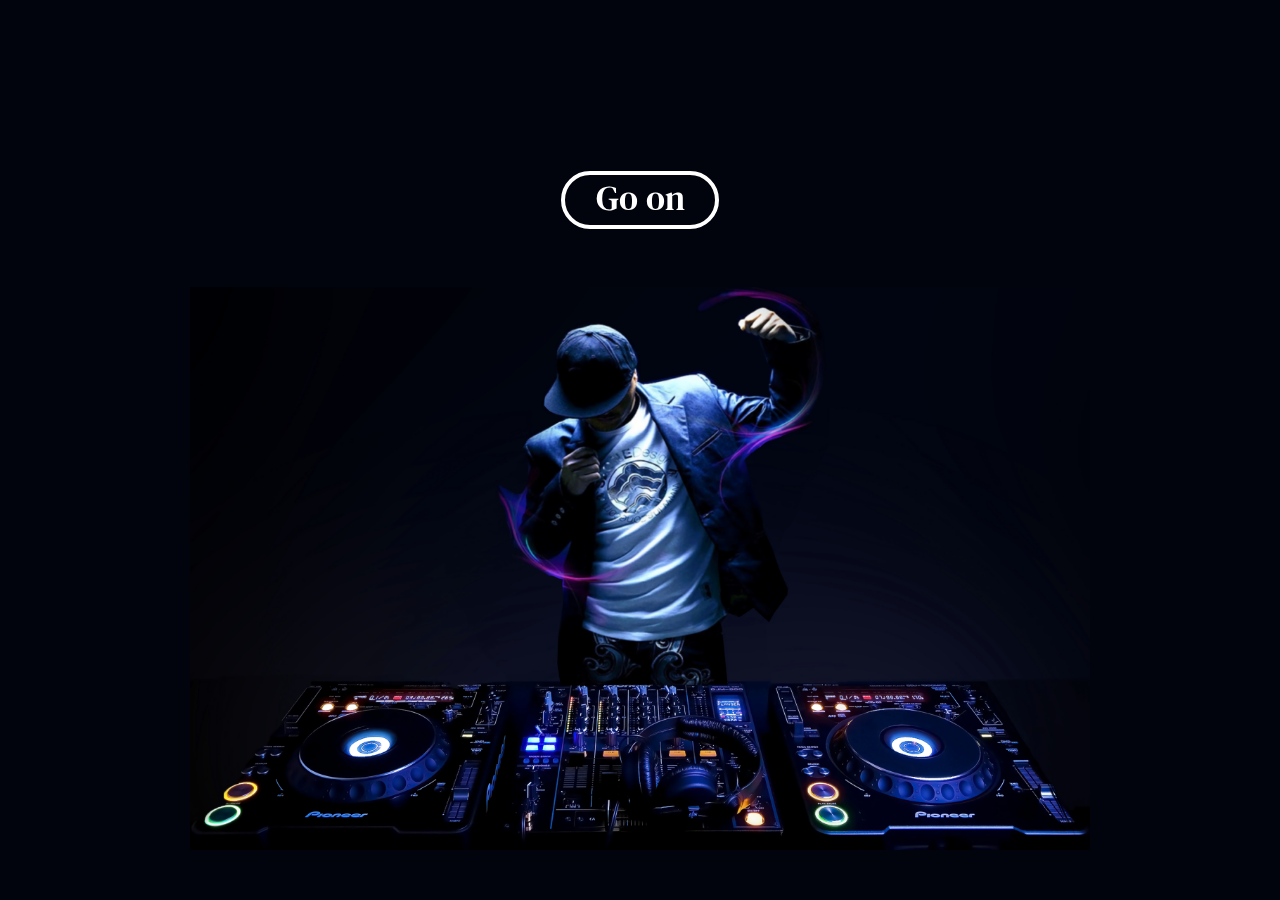
<file: index.html>
<!DOCTYPE html>
<html lang="en">
<head>
     
    <meta charset="utf-8">
    <meta name="viewport" content="width=device-width, initial-scale=1, maximum-scale=1", user-scalable=0>    
    <meta name="theme-color" content="#f1c40f">
    
    <link rel="stylesheet" href="welcome.css">
    
    <meta name="viewport" content="width=device-width">
    <link href="https://fonts.googleapis.com/css?family=Noto+Serif:700&display=swap" rel="stylesheet">
    <link href="https://fonts.googleapis.com/css?family=Bree+Serif|DM+Serif+Text|Josefin+Sans&display=swap" rel="stylesheet">
    <script src="https://ajax.googleapis.com/ajax/libs/jquery/3.4.1/jquery.min.js"></script>
</head>
<body>
    
<div class="main" id="main">
     
<div class="btn_main">   
    <li><a href="home/home.html">
        <div class="btn" id="btn">
            <div class="text">Go on</div>
        </div>    
    </a></li>
</div>
    
<div class="img_box">
    <div class="img"></div>
</div>
    
</div>

    
<script>
$('.btn').on('click', function(e){
    e.preventDefault;   

});
</script>
</body>
</html>
</file>
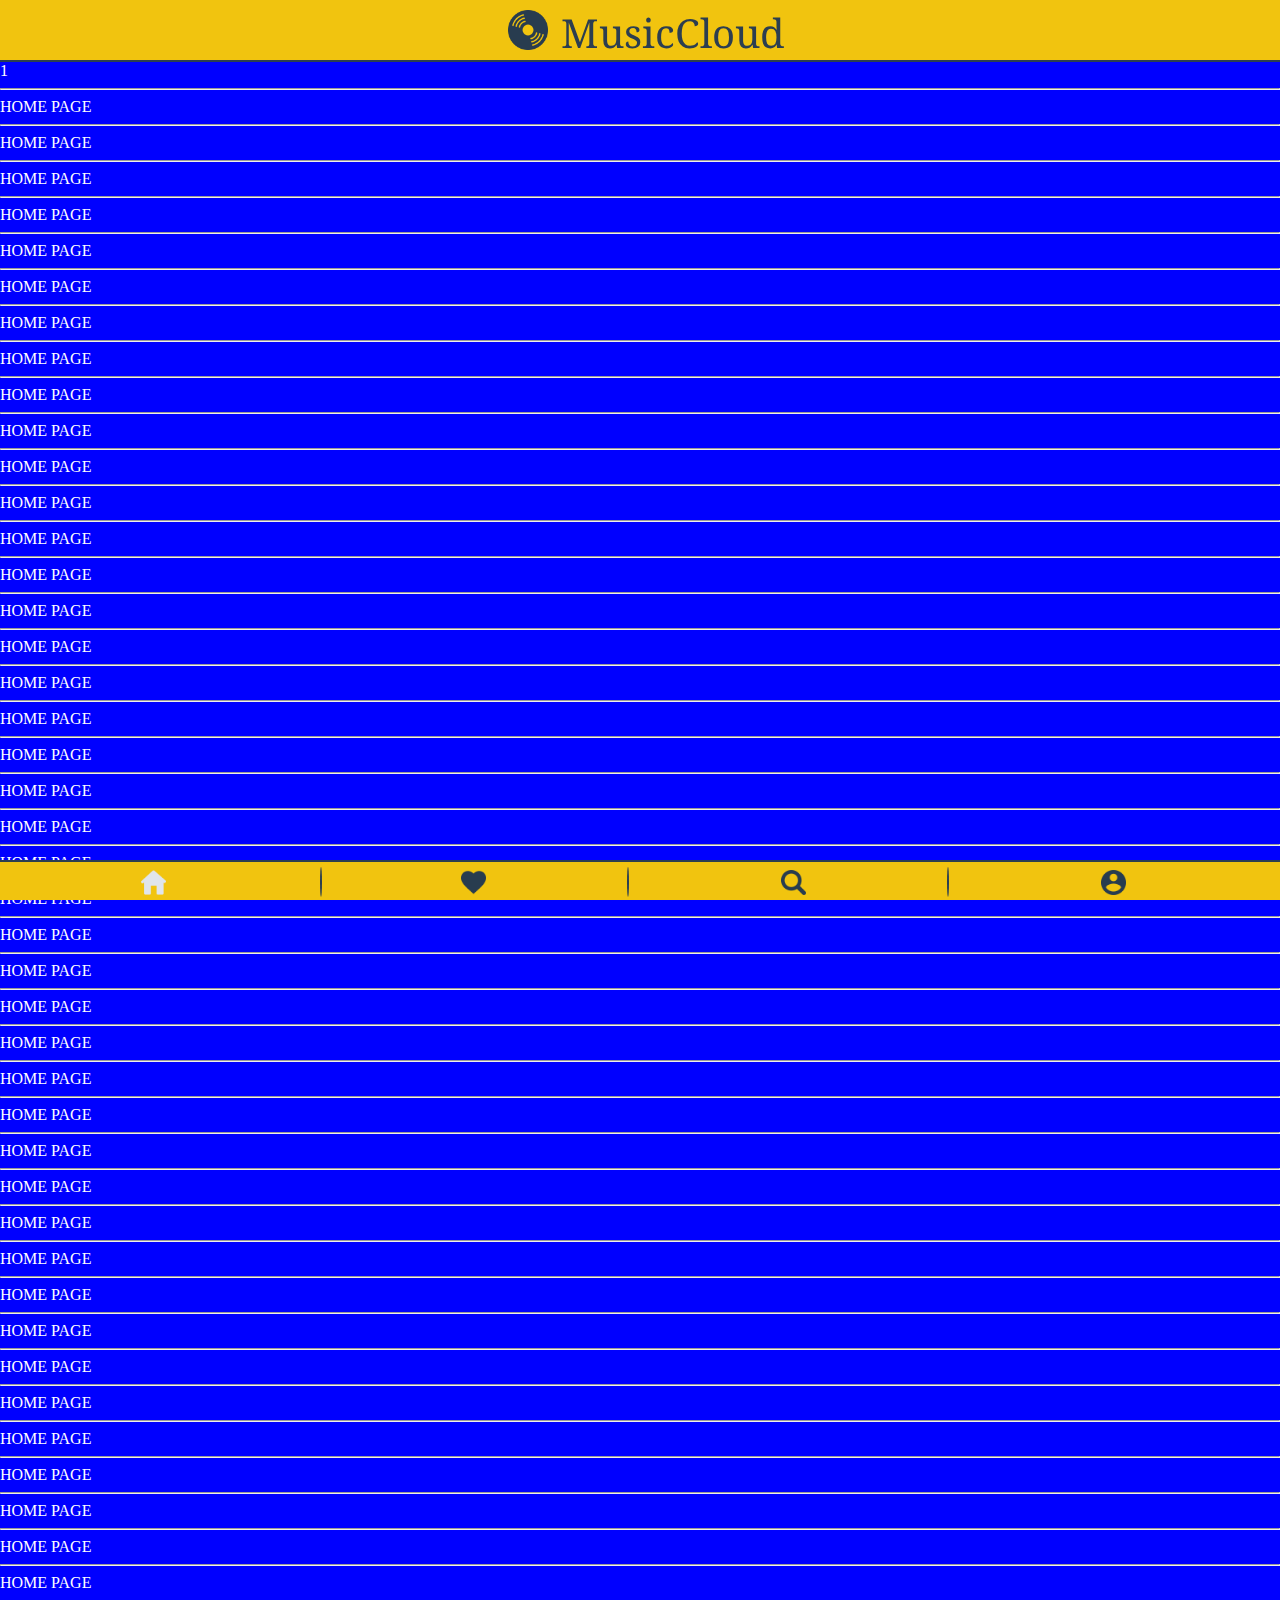
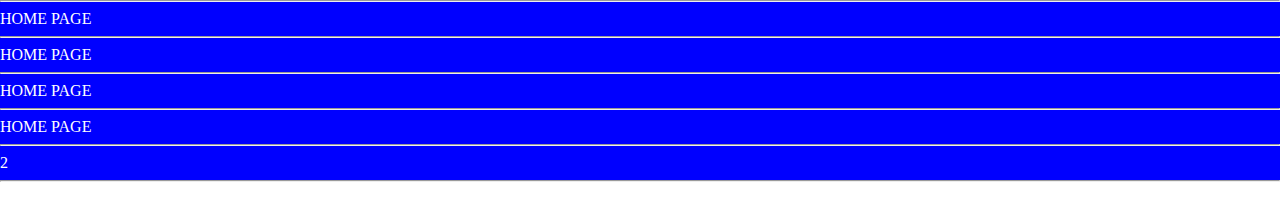
<file: home/index.html>
<!DOCTYPE html>
<html lang="en">
<head>
     
    <meta charset="utf-8">
    <meta name="viewport" content="width=device-width, initial-scale=1, maximum-scale=1", user-scalable=0>    
    <meta name="theme-color" content="#f1c40f">
    
    <link rel="stylesheet" href="home.css">
    <link rel="stylesheet" href="../header/header.css">
    
    <meta name="viewport" content="width=device-width">
    <link href="https://fonts.googleapis.com/css?family=Noto+Serif:700&display=swap" rel="stylesheet">
    <link href="https://fonts.googleapis.com/css?family=DM+Serif+Display|Libre+Baskerville&display=swap" rel="stylesheet">
    <script src="https://ajax.googleapis.com/ajax/libs/jquery/3.4.1/jquery.min.js"></script>
</head>
<body>
    
<div class="main" id="main">
    
    <div class="header" id="header">
        <div class="header_1">
            <div class="header_ico" id="header_ico"></div>
            <div class="header_logo" id="header_logo">MusicCloud</div>
        </div>
        <hr class="hr_header">
    </div>
        
    <div class="sing-in_page" id="sing-in_page">
        <div class="content_sing-in_page" id="content_sing-in_page">
            1<hr>
            HOME PAGE<hr>
            HOME PAGE<hr>
            HOME PAGE<hr>
            HOME PAGE<hr>
            HOME PAGE<hr>
            HOME PAGE<hr>
            HOME PAGE<hr>
            HOME PAGE<hr>
            HOME PAGE<hr>
            HOME PAGE<hr>
            HOME PAGE<hr>
            HOME PAGE<hr>
            HOME PAGE<hr>
            HOME PAGE<hr>
            HOME PAGE<hr>
            HOME PAGE<hr>
            HOME PAGE<hr>
            HOME PAGE<hr>
            HOME PAGE<hr>
            HOME PAGE<hr>
            HOME PAGE<hr>
            HOME PAGE<hr>
            HOME PAGE<hr>
            HOME PAGE<hr>
            HOME PAGE<hr>
            HOME PAGE<hr>
            HOME PAGE<hr>
            HOME PAGE<hr>
            HOME PAGE<hr>
            HOME PAGE<hr>
            HOME PAGE<hr>
            HOME PAGE<hr>
            HOME PAGE<hr>
            HOME PAGE<hr>
            HOME PAGE<hr>
            HOME PAGE<hr>
            HOME PAGE<hr>
            HOME PAGE<hr>
            HOME PAGE<hr>
            HOME PAGE<hr>
            HOME PAGE<hr>
            HOME PAGE<hr>
            HOME PAGE<hr>
            HOME PAGE<hr>
            HOME PAGE<hr>
            HOME PAGE<hr>
            2<hr>
        </div>

    </div>
    
    
    
    <div class="footer" id="footer">
        <hr class="hr_header">
        <hr class="line_1">
        <hr class="line_2">
        <hr class="line_3">
        
            <li><a href="../home/index.html">
                <div class="footer_ico_1" id="footer_ico_1"></div>    
            </a></li>


            <li><a href="../likes/likes.html">
                <div class="footer_ico_2" id="footer_ico_2"></div>    
            </a></li>

            <li><a href="../found/found.html">
                <div class="footer_ico_3" id="footer_ico_3"></div>    
            </a></li>

            <li><a href="../sing-in/sing-in.html">
                <div class="footer_ico_4" id="footer_ico_4"></div>    
            </a></li>
        
        <div class="play_bar">
            <div class="progress_box">
                <div class="progress_line"></div>
                <div class="progress_line_up"></div>
            </div>
            <div class="play_bar_container">
                <div class="button_left"></div>
                <div class="button_pause"></div>
                <div class="button_right"></div>
                <!--<div class="button_random"></div>-->
                <!--<div class="button_repeat"></div>-->
                <div class="song_info">
                    <div class="song_name">Name</div>
                    <div class="song_artist">Artist</div>
                </div>
                <!--<div class="button_playlist"></div>-->
                <div class="button_like" id="button_like">
                    <div class="button_like_off" id="button_like_off"></div>
                    <div class="button_like_on" id="button_like_on"></div> 
                </div>
                <div class="button_volume"></div>
            </div>
        </div>
        
    </div> 

</div>

<script>
window.scrollTo(0,0);
$('.button_like').on('click',function(e){
      e.preventDefault;
      if (document.getElementById('button_like_on').style.display=="flex"){
          document.getElementById('button_like_on').style.display="none";
      }else{
          document.getElementById('button_like_on').style.display="flex";
      }
});
    
var home_page_count = 0; 
var like_page_count = 0;    
var find_page_count = 0; s
var account_page_count = 0; 
    
$('.header_ico').on('click', function(e){
    e.preventDefault;   

});
    
$('.footer_ico_1').on('click', function(e){
    e.preventDefault;   
    
});
    
$('.footer_ico_2').on('click', function(e){
    e.preventDefault;
    
});
    
$('.footer_ico_3').on('click', function(e){
    e.preventDefault;

});
    
$('.footer_ico_4').on('click', function(e){
    e.preventDefault;
    
});
    
//alert("Hello");
</script>
</body>
</html>
</file>
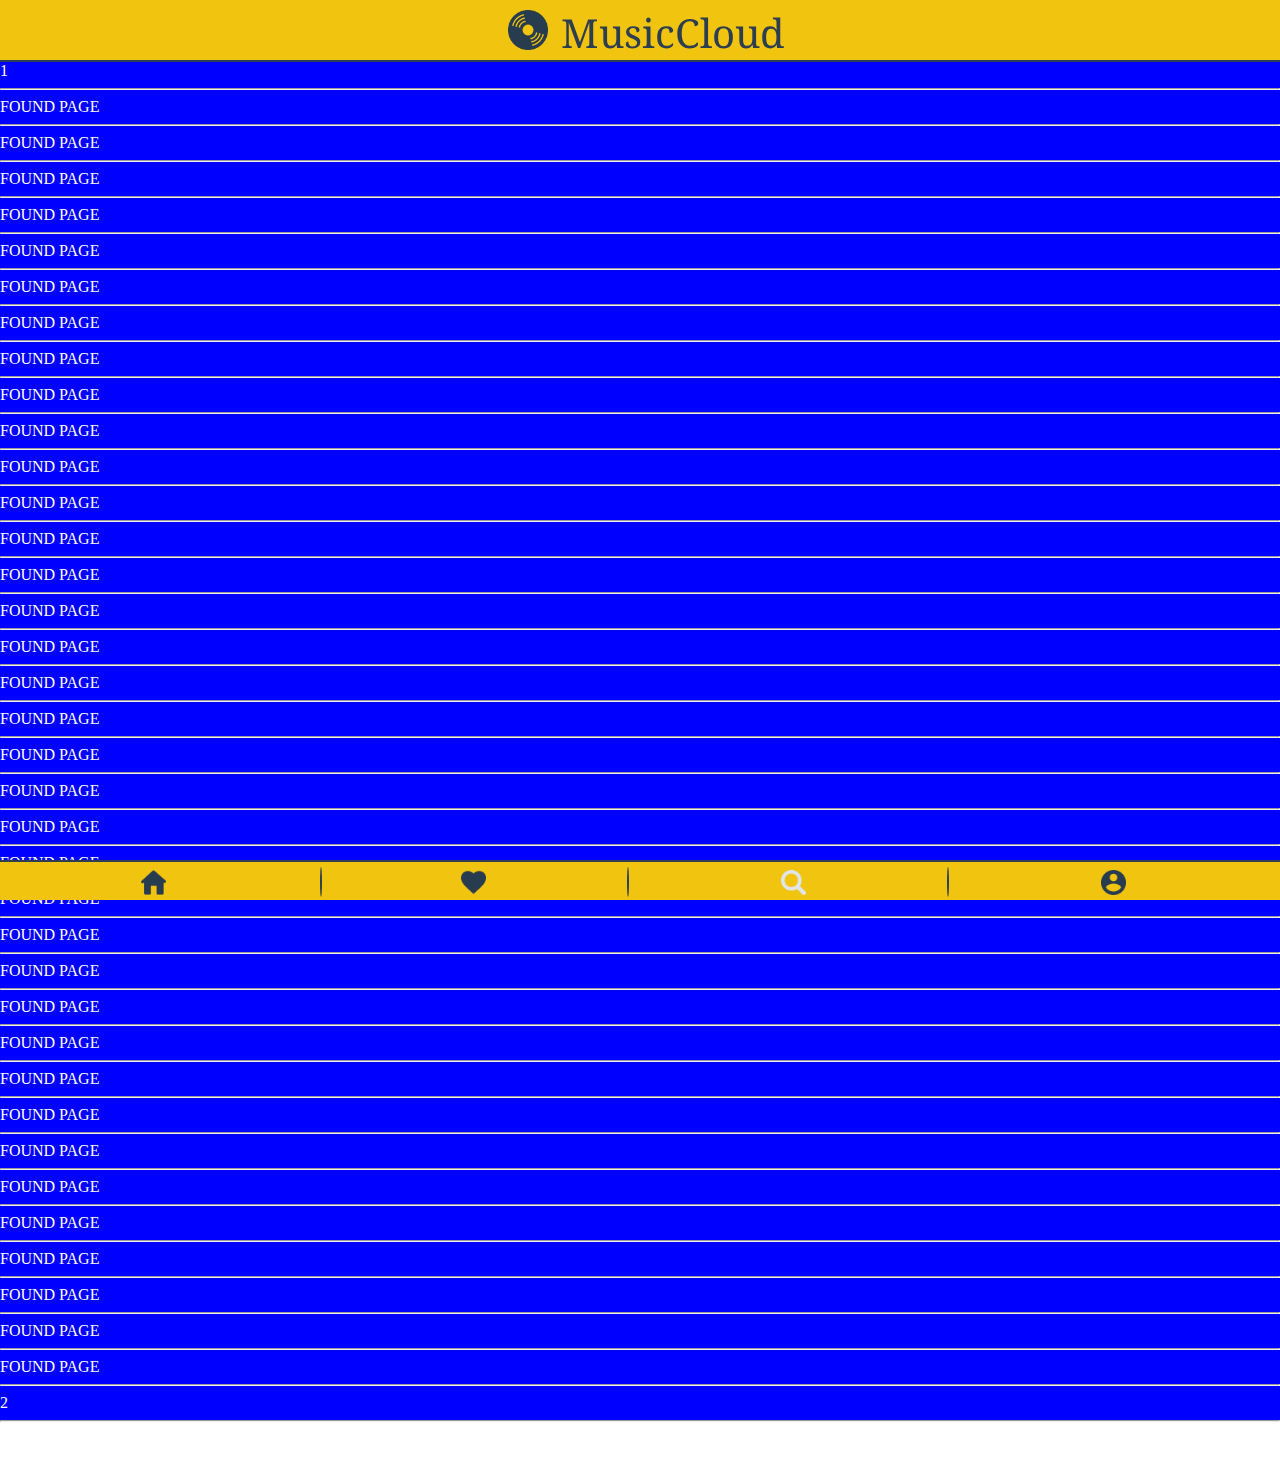
<file: found/found.html>
<!DOCTYPE html>
<html lang="en">
<head>
     
    <meta charset="utf-8">
    <meta name="viewport" content="width=device-width, initial-scale=1, maximum-scale=1", user-scalable=0>    
    <meta name="theme-color" content="#f1c40f">
    
    <link rel="stylesheet" href="found.css">
    <meta name="viewport" content="width=device-width">
    <link href="https://fonts.googleapis.com/css?family=Noto+Serif:700&display=swap" rel="stylesheet">
    <link href="https://fonts.googleapis.com/css?family=DM+Serif+Display|Libre+Baskerville&display=swap" rel="stylesheet">
    <script src="https://ajax.googleapis.com/ajax/libs/jquery/3.4.1/jquery.min.js"></script>
</head>
<body>
    
<div class="main" id="main">
    

    
    <div class="header" id="header">
        <div class="header_1">
            <div class="header_ico" id="header_ico"></div>
            <div class="header_logo" id="header_logo">MusicCloud</div>
        </div>
        <hr class="hr_header">
    </div>
        
    <div class="sing-in_page" id="sing-in_page">
        <div class="content_sing-in_page" id="content_sing-in_page">
            1<hr>
            FOUND PAGE<hr>
            FOUND PAGE<hr>
            FOUND PAGE<hr>
            FOUND PAGE<hr>
            FOUND PAGE<hr>
            FOUND PAGE<hr>
            FOUND PAGE<hr>
            FOUND PAGE<hr>
            FOUND PAGE<hr>
            FOUND PAGE<hr>
            FOUND PAGE<hr>
            FOUND PAGE<hr>
            FOUND PAGE<hr>
            FOUND PAGE<hr>
            FOUND PAGE<hr>
            FOUND PAGE<hr>
            FOUND PAGE<hr>
            FOUND PAGE<hr>
            FOUND PAGE<hr>
            FOUND PAGE<hr>
            FOUND PAGE<hr>
            FOUND PAGE<hr>
            FOUND PAGE<hr>
            FOUND PAGE<hr>
            FOUND PAGE<hr>
            FOUND PAGE<hr>
            FOUND PAGE<hr>
            FOUND PAGE<hr>
            FOUND PAGE<hr>
            FOUND PAGE<hr>
            FOUND PAGE<hr>
            FOUND PAGE<hr>
            FOUND PAGE<hr>
            FOUND PAGE<hr>
            FOUND PAGE<hr>
            FOUND PAGE<hr>
            2<hr>
        </div>

    </div>
    
    <div class="footer" id="footer">
        <hr class="hr_header">
        <hr class="line_1">
        <hr class="line_2">
        <hr class="line_3">
            
            <li><a href="../home/home.html">
                <div class="footer_ico_1" id="footer_ico_1"></div>    
            </a></li>


            <li><a href="../likes/likes.html">
                <div class="footer_ico_2" id="footer_ico_2"></div>    
            </a></li>

            <li><a href="../found/found.html">
                <div class="footer_ico_3" id="footer_ico_3"></div>    
            </a></li>

            <li><a href="../sing-in/sing-in.html">
                <div class="footer_ico_4" id="footer_ico_4"></div>    
            </a></li>
        
        <div class="play_bar">
            <div class="progress_box">
                <div class="progress_line"></div>
                <div class="progress_line_up"></div>
            </div>
            <div class="play_bar_container">
                <div class="button_left"></div>
                <div class="button_pause"></div>
                <div class="button_right"></div>
                <!--<div class="button_random"></div>-->
                <!--<div class="button_repeat"></div>-->
                <div class="song_info">
                    <div class="song_name">Name</div>
                    <div class="song_artist">Artist</div>
                </div>
                <!--<div class="button_playlist"></div>-->
                <div class="button_like" id="button_like">
                    <div class="button_like_off" id="button_like_off"></div>
                    <div class="button_like_on" id="button_like_on"></div> 
                </div>
                <div class="button_volume"></div>
            </div>
        </div>
        
    </div> 

</div>

<script>
window.scrollTo(0,0);
$('.button_like').on('click',function(e){
      e.preventDefault;
      if (document.getElementById('button_like_on').style.display=="flex"){
          document.getElementById('button_like_on').style.display="none";
      }else{
          document.getElementById('button_like_on').style.display="flex";
      }
});
    
var home_page_count = 0; 
var like_page_count = 0;    
var find_page_count = 0; s
var account_page_count = 0; 
    
$('.footer_ico_1').on('click', function(e){
    e.preventDefault;   

});
    
$('.footer_ico_2').on('click', function(e){
    e.preventDefault;
    
});
    
$('.footer_ico_3').on('click', function(e){
    e.preventDefault;

});
    
$('.footer_ico_4').on('click', function(e){
    e.preventDefault;
    
});
    
//alert("Hello");
</script>
</body>
</html>
</file>
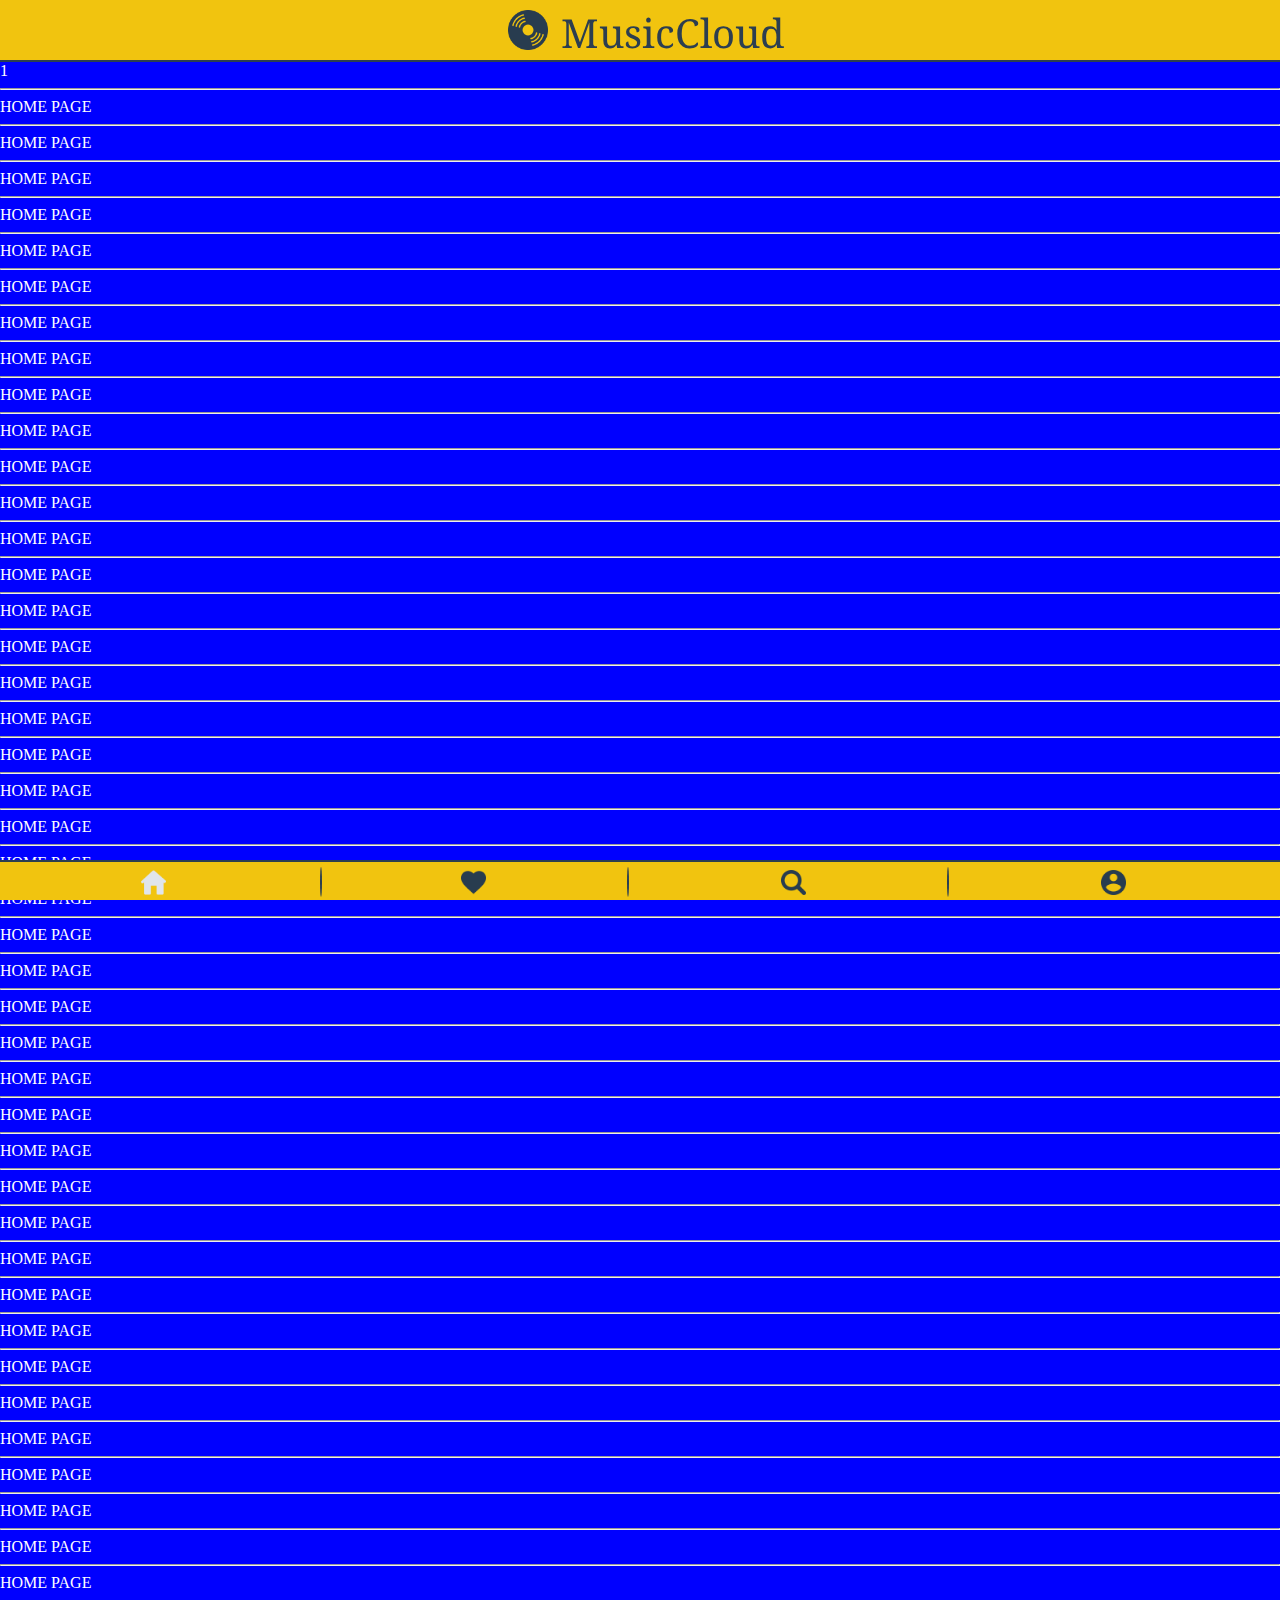
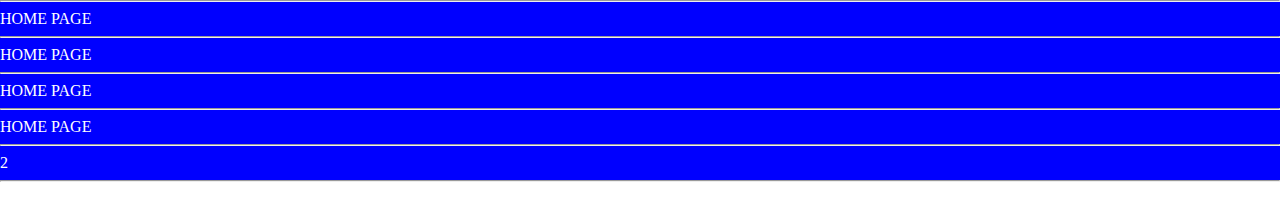
<file: home/home.html>
<!DOCTYPE html>
<html lang="en">
<head>
     
    <meta charset="utf-8">
    <meta name="viewport" content="width=device-width, initial-scale=1, maximum-scale=1", user-scalable=0>    
    <meta name="theme-color" content="#f1c40f">
    
    <link rel="stylesheet" href="home.css">
    <link rel="stylesheet" href="../header/header.css">
    
    <meta name="viewport" content="width=device-width">
    <link href="https://fonts.googleapis.com/css?family=Noto+Serif:700&display=swap" rel="stylesheet">
    <link href="https://fonts.googleapis.com/css?family=DM+Serif+Display|Libre+Baskerville&display=swap" rel="stylesheet">
    <script src="https://ajax.googleapis.com/ajax/libs/jquery/3.4.1/jquery.min.js"></script>
</head>
<body>
    
<div class="main" id="main">
    
    <div class="header" id="header">
        <div class="header_1">
            <div class="header_ico" id="header_ico"></div>
            <div class="header_logo" id="header_logo">MusicCloud</div>
        </div>
        <hr class="hr_header">
    </div>
        
    <div class="sing-in_page" id="sing-in_page">
        <div class="content_sing-in_page" id="content_sing-in_page">
            1<hr>
            HOME PAGE<hr>
            HOME PAGE<hr>
            HOME PAGE<hr>
            HOME PAGE<hr>
            HOME PAGE<hr>
            HOME PAGE<hr>
            HOME PAGE<hr>
            HOME PAGE<hr>
            HOME PAGE<hr>
            HOME PAGE<hr>
            HOME PAGE<hr>
            HOME PAGE<hr>
            HOME PAGE<hr>
            HOME PAGE<hr>
            HOME PAGE<hr>
            HOME PAGE<hr>
            HOME PAGE<hr>
            HOME PAGE<hr>
            HOME PAGE<hr>
            HOME PAGE<hr>
            HOME PAGE<hr>
            HOME PAGE<hr>
            HOME PAGE<hr>
            HOME PAGE<hr>
            HOME PAGE<hr>
            HOME PAGE<hr>
            HOME PAGE<hr>
            HOME PAGE<hr>
            HOME PAGE<hr>
            HOME PAGE<hr>
            HOME PAGE<hr>
            HOME PAGE<hr>
            HOME PAGE<hr>
            HOME PAGE<hr>
            HOME PAGE<hr>
            HOME PAGE<hr>
            HOME PAGE<hr>
            HOME PAGE<hr>
            HOME PAGE<hr>
            HOME PAGE<hr>
            HOME PAGE<hr>
            HOME PAGE<hr>
            HOME PAGE<hr>
            HOME PAGE<hr>
            HOME PAGE<hr>
            HOME PAGE<hr>
            2<hr>
        </div>

    </div>
    
    
    
    <div class="footer" id="footer">
        <hr class="hr_header">
        <hr class="line_1">
        <hr class="line_2">
        <hr class="line_3">
        
            <li><a href="../home/home.html">
                <div class="footer_ico_1" id="footer_ico_1"></div>    
            </a></li>


            <li><a href="../likes/likes.html">
                <div class="footer_ico_2" id="footer_ico_2"></div>    
            </a></li>

            <li><a href="../found/found.html">
                <div class="footer_ico_3" id="footer_ico_3"></div>    
            </a></li>

            <li><a href="../sing-in/sing-in.html">
                <div class="footer_ico_4" id="footer_ico_4"></div>    
            </a></li>
        
        <div class="play_bar">
            <div class="progress_box">
                <div class="progress_line"></div>
                <div class="progress_line_up"></div>
            </div>
            <div class="play_bar_container">
                <div class="button_left"></div>
                <div class="button_pause"></div>
                <div class="button_right"></div>
                <!--<div class="button_random"></div>-->
                <!--<div class="button_repeat"></div>-->
                <div class="song_info">
                    <div class="song_name">Name</div>
                    <div class="song_artist">Artist</div>
                </div>
                <!--<div class="button_playlist"></div>-->
                <div class="button_like" id="button_like">
                    <div class="button_like_off" id="button_like_off"></div>
                    <div class="button_like_on" id="button_like_on"></div> 
                </div>
                <div class="button_volume"></div>
            </div>
        </div>
        
    </div> 

</div>

<script>
window.scrollTo(0,0);
$('.button_like').on('click',function(e){
      e.preventDefault;
      if (document.getElementById('button_like_on').style.display=="flex"){
          document.getElementById('button_like_on').style.display="none";
      }else{
          document.getElementById('button_like_on').style.display="flex";
      }
});
    
var home_page_count = 0; 
var like_page_count = 0;    
var find_page_count = 0; s
var account_page_count = 0; 
    
$('.header_ico').on('click', function(e){
    e.preventDefault;   

});
    
$('.footer_ico_1').on('click', function(e){
    e.preventDefault;   
    
});
    
$('.footer_ico_2').on('click', function(e){
    e.preventDefault;
    
});
    
$('.footer_ico_3').on('click', function(e){
    e.preventDefault;

});
    
$('.footer_ico_4').on('click', function(e){
    e.preventDefault;
    
});
    
//alert("Hello");
</script>
</body>
</html>
</file>
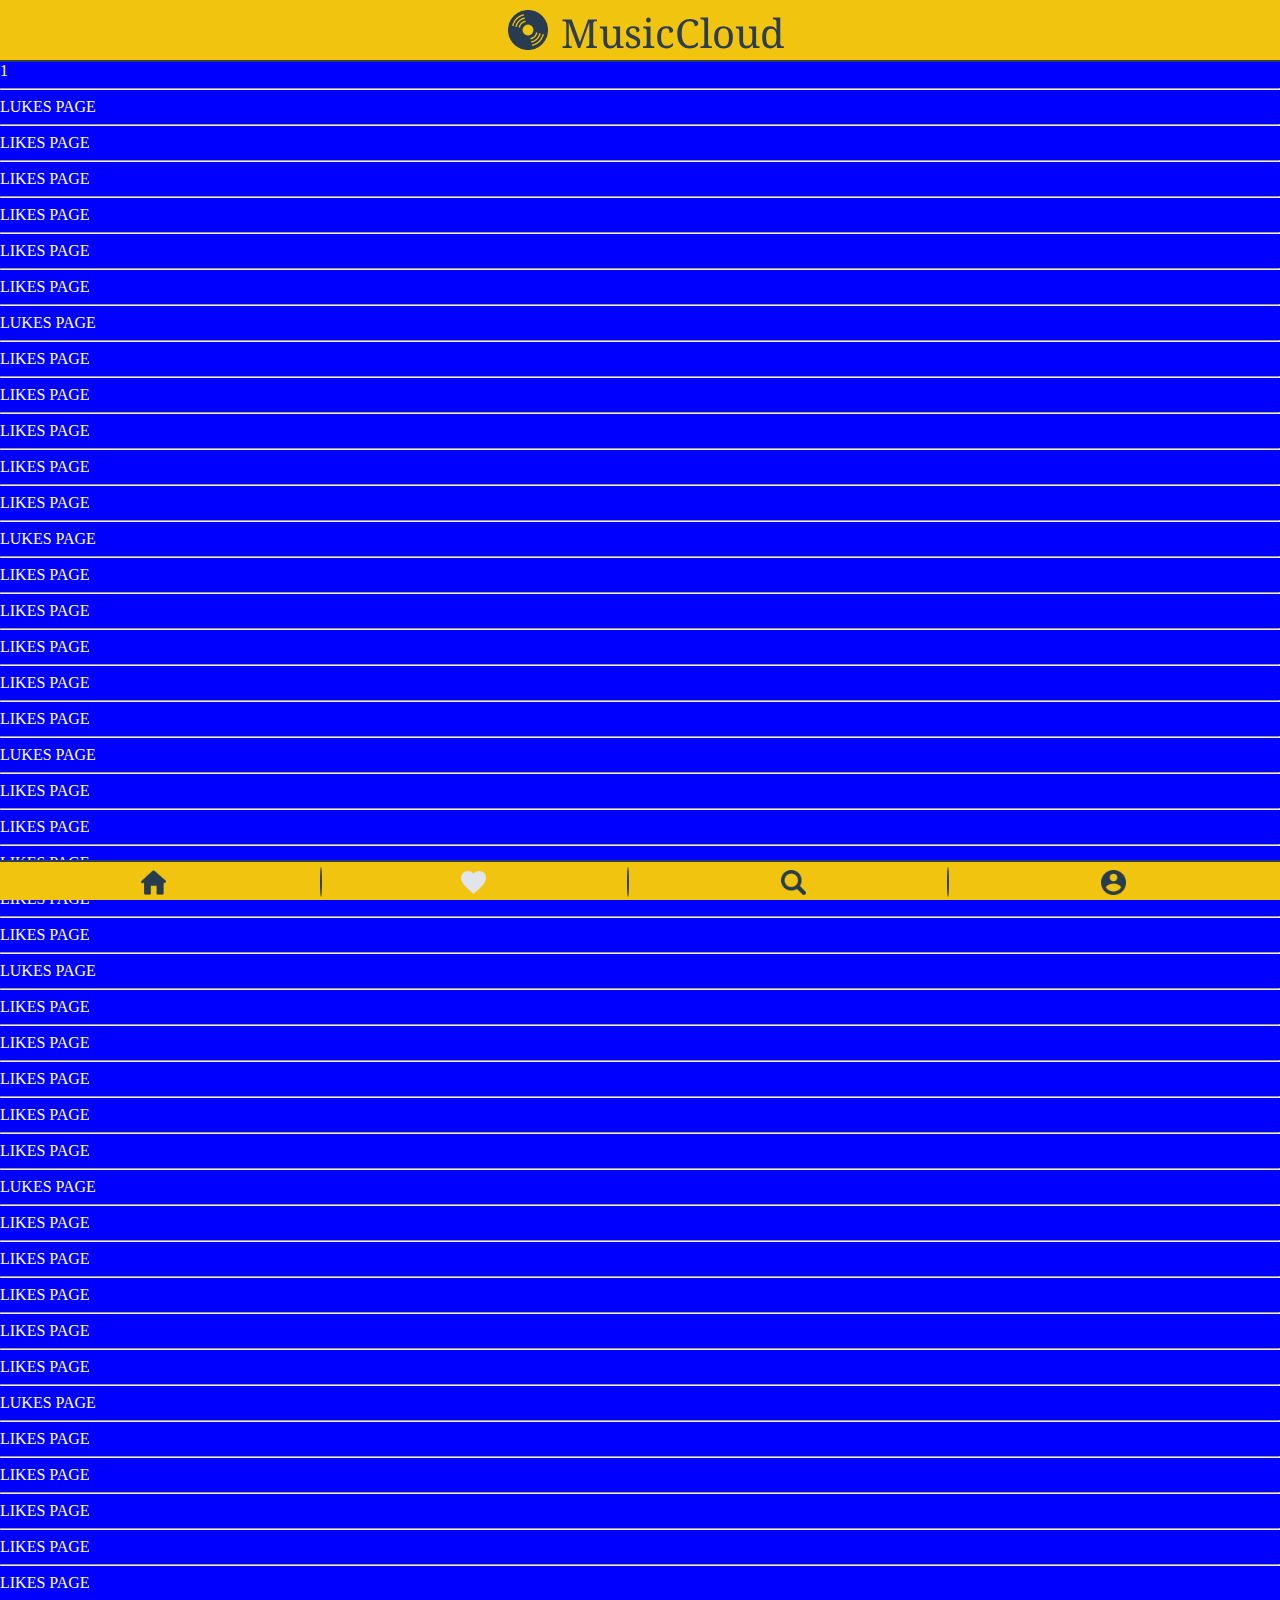
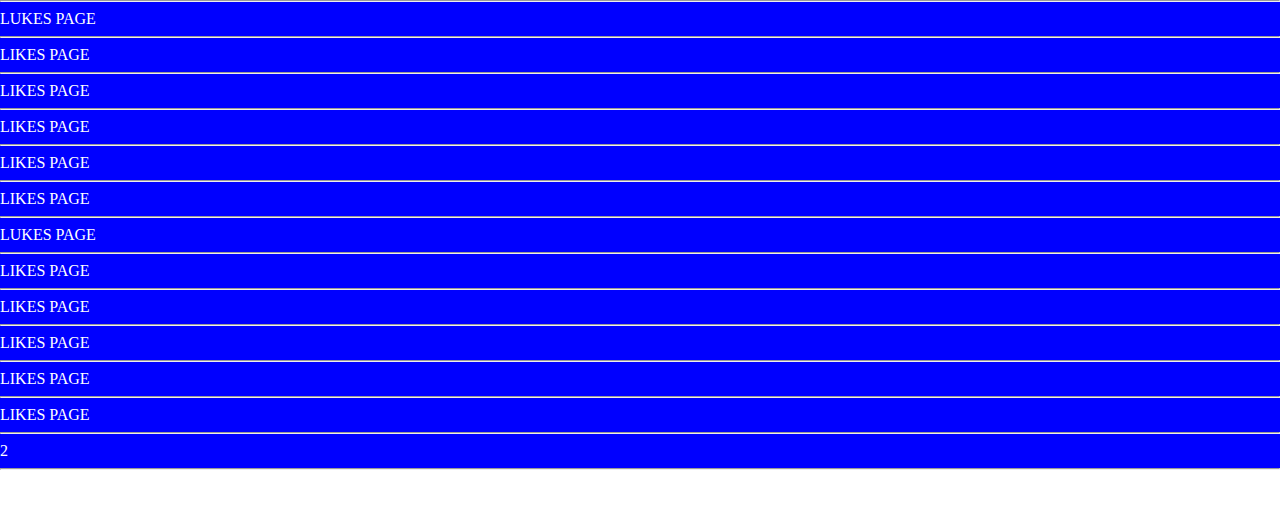
<file: likes/likes.html>
<!DOCTYPE html>
<html lang="en">
<head>
     
    <meta charset="utf-8">
    <meta name="viewport" content="width=device-width, initial-scale=1, maximum-scale=1", user-scalable=0>    
    <meta name="theme-color" content="#f1c40f">
    
    <link rel="stylesheet" href="likes.css">
    <meta name="viewport" content="width=device-width">
    <link href="https://fonts.googleapis.com/css?family=Noto+Serif:700&display=swap" rel="stylesheet">
    <link href="https://fonts.googleapis.com/css?family=DM+Serif+Display|Libre+Baskerville&display=swap" rel="stylesheet">
    <script src="https://ajax.googleapis.com/ajax/libs/jquery/3.4.1/jquery.min.js"></script>
</head>
<body>
    
<div class="main" id="main">
    

    
    <div class="header" id="header">
        <div class="header_1">
            <div class="header_ico" id="header_ico"></div>
            <div class="header_logo" id="header_logo">MusicCloud</div>
        </div>
        <hr class="hr_header">
    </div>
        
    <div class="sing-in_page" id="sing-in_page">
        <div class="content_sing-in_page" id="content_sing-in_page">
            1<hr>
            LUKES PAGE<hr>
            LIKES PAGE<hr>
            LIKES PAGE<hr>
            LIKES PAGE<hr>
            LIKES PAGE<hr>
            LIKES PAGE<hr>
            LUKES PAGE<hr>
            LIKES PAGE<hr>
            LIKES PAGE<hr>
            LIKES PAGE<hr>
            LIKES PAGE<hr>
            LIKES PAGE<hr>
            LUKES PAGE<hr>
            LIKES PAGE<hr>
            LIKES PAGE<hr>
            LIKES PAGE<hr>
            LIKES PAGE<hr>
            LIKES PAGE<hr>
            LUKES PAGE<hr>
            LIKES PAGE<hr>
            LIKES PAGE<hr>
            LIKES PAGE<hr>
            LIKES PAGE<hr>
            LIKES PAGE<hr>
            LUKES PAGE<hr>
            LIKES PAGE<hr>
            LIKES PAGE<hr>
            LIKES PAGE<hr>
            LIKES PAGE<hr>
            LIKES PAGE<hr>
            LUKES PAGE<hr>
            LIKES PAGE<hr>
            LIKES PAGE<hr>
            LIKES PAGE<hr>
            LIKES PAGE<hr>
            LIKES PAGE<hr>
            LUKES PAGE<hr>
            LIKES PAGE<hr>
            LIKES PAGE<hr>
            LIKES PAGE<hr>
            LIKES PAGE<hr>
            LIKES PAGE<hr>
            LUKES PAGE<hr>
            LIKES PAGE<hr>
            LIKES PAGE<hr>
            LIKES PAGE<hr>
            LIKES PAGE<hr>
            LIKES PAGE<hr>
            LUKES PAGE<hr>
            LIKES PAGE<hr>
            LIKES PAGE<hr>
            LIKES PAGE<hr>
            LIKES PAGE<hr>
            LIKES PAGE<hr>
            2<hr>
        </div>

    </div>
    
    <div class="footer" id="footer">
        <hr class="hr_header">
        <hr class="line_1">
        <hr class="line_2">
        <hr class="line_3">
            
            <li><a href="../home/home.html">
                <div class="footer_ico_1" id="footer_ico_1"></div>    
            </a></li>


            <li><a href="../likes/likes.html">
                <div class="footer_ico_2" id="footer_ico_2"></div>    
            </a></li>

            <li><a href="../found/found.html">
                <div class="footer_ico_3" id="footer_ico_3"></div>    
            </a></li>

            <li><a href="../sing-in/sing-in.html">
                <div class="footer_ico_4" id="footer_ico_4"></div>    
            </a></li>
        
        <div class="play_bar">
            <div class="progress_box">
                <div class="progress_line"></div>
                <div class="progress_line_up"></div>
            </div>
            <div class="play_bar_container">
                <div class="button_left"></div>
                <div class="button_pause"></div>
                <div class="button_right"></div>
                <!--<div class="button_random"></div>-->
                <!--<div class="button_repeat"></div>-->
                <div class="song_info">
                    <div class="song_name">Name</div>
                    <div class="song_artist">Artist</div>
                </div>
                <!--<div class="button_playlist"></div>-->
                <div class="button_like" id="button_like">
                    <div class="button_like_off" id="button_like_off"></div>
                    <div class="button_like_on" id="button_like_on"></div> 
                </div>
                <div class="button_volume"></div>
            </div>
        </div>
        
    </div> 

</div>

<script>
window.scrollTo(0,0);
$('.button_like').on('click',function(e){
      e.preventDefault;
      if (document.getElementById('button_like_on').style.display=="flex"){
          document.getElementById('button_like_on').style.display="none";
      }else{
          document.getElementById('button_like_on').style.display="flex";
      }
});
    
var home_page_count = 0; 
var like_page_count = 0;    
var find_page_count = 0; s
var account_page_count = 0; 
    
$('.footer_ico_1').on('click', function(e){
    e.preventDefault;   

});
    
$('.footer_ico_2').on('click', function(e){
    e.preventDefault;
    
});
    
$('.footer_ico_3').on('click', function(e){
    e.preventDefault;

});
    
$('.footer_ico_4').on('click', function(e){
    e.preventDefault;
    
});
    
//alert("Hello");
</script>
</body>
</html>
</file>
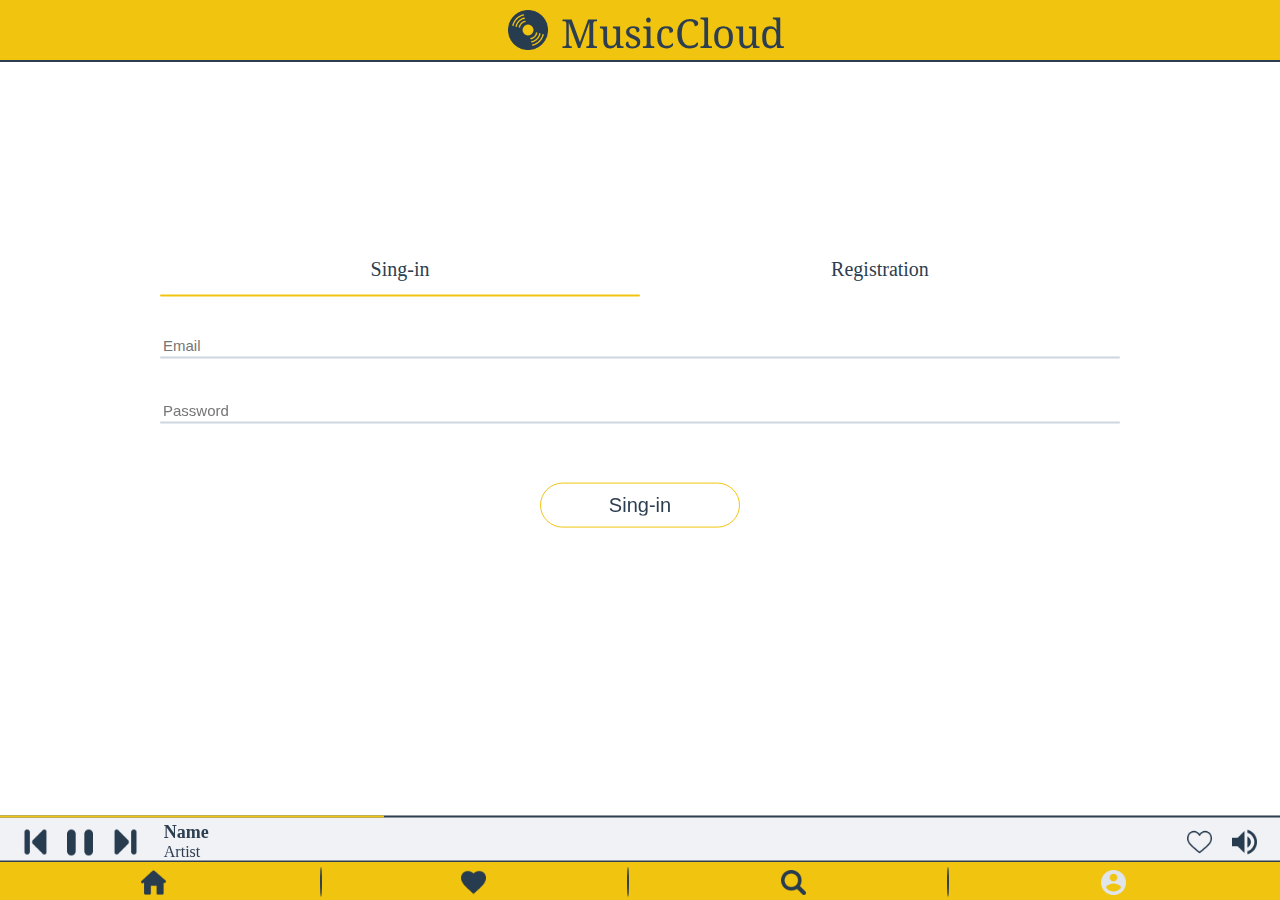
<file: sing-in/sing-in.html>
<!DOCTYPE html>
<html lang="en">
<head>
     
    <meta charset="utf-8">
    <meta name="viewport" content="width=device-width, initial-scale=1, maximum-scale=1", user-scalable=0>    
    <meta name="theme-color" content="#f1c40f">
    
    <link rel="stylesheet" href="sing-in.css">
    <meta name="viewport" content="width=device-width">
    <link href="https://fonts.googleapis.com/css?family=Noto+Serif:700&display=swap" rel="stylesheet">
    <link href="https://fonts.googleapis.com/css?family=DM+Serif+Display|Libre+Baskerville&display=swap" rel="stylesheet">
    <script src="https://ajax.googleapis.com/ajax/libs/jquery/3.4.1/jquery.min.js"></script>
</head>
<body>
    
<div class="main" id="main">
    

    
    <div class="header" id="header">
        <div class="header_1">
            <div class="header_ico" id="header_ico"></div>
            <div class="header_logo" id="header_logo">MusicCloud</div>
        </div>
        <hr class="hr_header">
    </div>
        
    <div class="sing-in_page" id="sing-in_page">
        <div class="content_sing-in_page" id="content_sing-in_page">

            <div class="main_box">
                <div class="choose_box">
                        <div class="btn_sing-in">
                            <div class="text_sing-in">Sing-in</div>
                        </div>
                        <div class="btn_reg">
                            <div class="text_reg">Registration</div>
                        </div>
                    <hr class="hr_active_form">
                </div> 
                <div class="boxes">
                    
                    <div class="sing-in_box">
                        <div class="sing-in_forms_box">
                            <input type="email" name="sing-in_email" placeholder="Email">
                            <hr class="sing-in_email_underline">
                            <input type="password" name="sing-in_password" placeholder="Password">
                            <hr class="sing-in_password_underline">
                            <br>
                            <input type="submit" name="sing-in" value="Sing-in">
                        </div>
                    </div>
                    
                    <div class="reg_box">
                        <div class="reg_forms_box">
                            <input type="email" name="reg_email" placeholder="Email">
                            <hr class="reg_email_underline">
                            <input type="password" name="reg_password_1" placeholder="Password">
                            <hr class="reg_password_1_underline">
                            <input type="password" name="reg_password_2" placeholder="Repeat password">
                            <hr class="reg_password_2_underline">
                            <br>
                            <input type="submit" name="reg" value="Reg">
                        </div>
                    </div>
                </div>
            </div>

        </div>

    </div>
    
    <div class="footer" id="footer">
        <hr class="hr_header">
        <hr class="line_1">
        <hr class="line_2">
        <hr class="line_3">
        
            <li><a href="../home/home.html">
                <div class="footer_ico_1" id="footer_ico_1"></div>    
            </a></li>


            <li><a href="../likes/likes.html">
                <div class="footer_ico_2" id="footer_ico_2"></div>    
            </a></li>

            <li><a href="../found/found.html">
                <div class="footer_ico_3" id="footer_ico_3"></div>    
            </a></li>

            <li><a href="../sing-in/sing-in.html">
                <div class="footer_ico_4" id="footer_ico_4"></div>    
            </a></li>
        
        <div class="play_bar">
            <div class="progress_box">
                <div class="progress_line"></div>
                <div class="progress_line_up"></div>
            </div>
            <div class="play_bar_container">
                <div class="button_left"></div>
                <div class="button_pause"></div>
                <div class="button_right"></div>
                <!--<div class="button_random"></div>-->
                <!--<div class="button_repeat"></div>-->
                <div class="song_info">
                    <div class="song_name">Name</div>
                    <div class="song_artist">Artist</div>
                </div>
                <!--<div class="button_playlist"></div>-->
                <div class="button_like" id="button_like">
                    <div class="button_like_off" id="button_like_off"></div>
                    <div class="button_like_on" id="button_like_on"></div> 
                </div>
                <div class="button_volume"></div>
            </div>
        </div>
        
    </div> 

</div>

<script>
window.scrollTo(0,0);
$('.button_like').on('click',function(e){
      e.preventDefault;
      if (document.getElementById('button_like_on').style.display=="flex"){
          document.getElementById('button_like_on').style.display="none";
      }else{
          document.getElementById('button_like_on').style.display="flex";
      }
});
    
var home_page_count = 0; 
var like_page_count = 0;    
var find_page_count = 0;
var account_page_count = 0; 
    
 $('.btn_sing-in').on('click', function(e){
    e.preventDefault;   
     $('.hr_active_form').toggleClass('hr_active_form_reg_active');
     $('.sing-in_box').toggleClass('sing-in_box_not_active');
     $('.reg_box').toggleClass('reg_box_active');
});
    
$('.btn_reg').on('click', function(e){
    e.preventDefault;   
    $('.hr_active_form').toggleClass('hr_active_form_reg_active');
    $('.sing-in_box').toggleClass('sing-in_box_not_active');
    $('.reg_box').toggleClass('reg_box_active');
});   
    
$('.footer_ico_1').on('click', function(e){
    e.preventDefault;   

});
    
$('.footer_ico_2').on('click', function(e){
    e.preventDefault;
    
});
    
$('.footer_ico_3').on('click', function(e){
    e.preventDefault;

});
    
$('.footer_ico_4').on('click', function(e){
    e.preventDefault;
    
});
    
//alert("Hello");
</script>
</body>
</html>
</file>
<file: welcome.css>
html, body{
    padding: 0 ;
    margin: 0 ;
    overflow-x: hidden;
    background-color: #01040D;
}

.header{
    width: 100%;
    background: #f1c40f;
    height: 60px;
    text-align: center;
    position: fixed;
    top: 0;
    z-index: 1000;
}

.header_1{
    display: flex;
    justify-content: center;
    text-align: center;
    height: 100%;
    width: 340px;
    position: relative;
    left: 50%;
    transform: translate(-50%,0%);
    flex-direction: row;
}

.header_ico{
    width: 100px;
    display: flex;
    height: 100%;
    float: left;
    background: url('img/Logo/compact-disc%20(4).png') center center no-repeat;
    background-size: 40px 40px;
}

.header_logo{
    position: relative;
    left: -5%;
    top: 8%;
    float: right;
    color: #2c3e50;
    font-size: 40px;
    font-family: 'Noto Serif', serif;
}

.hr_header{
    margin: 0;
    border: none;
    height: 2px;
    color: #2c3e50;
    background-color: #2c3e50;
    
}

.main{
    position: absolute;
    width: 100%;
    height: 87.5vh;
}

.img_box{
    position: absolute;
    bottom: 0;
    height: 70vh;
    width: 100%;
}

.img{
    position: absolute;
    height: 100%;
    width: 100vh;
    left: 50%;
    transform: translate(-50%,0%);
    padding-top: 62px;
    background-image: url(img/welcome/4a4c0bae8e30ec67b1cc4499b19094fb_2_3_photo.jpg);
    background-size: 100% AUTO;
    background-position: bottom;
    background-repeat: no-repeat;
}


.btn_main{
    width: 100%;
    height: 40px;
    text-align: center;
    position: fixed;
    top: 20%;
    z-index: 1;
}

li{
    outline: none;
    text-decoration: none;
    list-style: none;
}

.btn{
    height: 50px;
    width: 150px;
    position: absolute;
    top: 50%;
    left: 50%;
    transform: translate(-50%,-50%);
    text-align: center;
    justify-content: center;
    border: 4px solid ;
    border-radius: 50px;
    background-color:#01040D;
    color: white;
    font-size: 20px;
    transition: 0.5s;
}
.text{
    position: relative;
    top: 45%;
    left: 50%;
    transform: translate(-50%,-50%);
    font-size: 35px;
    font-family: 'DM Serif Text', serif;
}
</file>
<file: home/home.css>
html, body{
    padding: 0 ;
    margin: 0 ;
    color: white;
    overflow-x: hidden;
}

.header{
    width: 100%;
    background: #f1c40f;
    height: 60px;
    text-align: center;
    position: fixed;
    top: 0;
    z-index: 1000;
}

.header_1{
    display: flex;
    justify-content: center;
    text-align: center;
    height: 100%;
    width: 340px;
    position: relative;
    left: 50%;
    transform: translate(-50%,0%);
    flex-direction: row;
}

.header_ico{
    width: 100px;
    display: flex;
    height: 100%;
    float: left;
    background: url('../img/Logo/compact-disc%20(4).png') center center no-repeat;
    background-size: 40px 40px;
}

.header_logo{
    position: relative;
    left: -5%;
    top: 8%;
    float: right;
    color: #2c3e50;
    font-size: 40px;
    font-family: 'Noto Serif', serif;
}

.hr_header{
    margin: 0;
    border: none;
    height: 2px;
    color: #2c3e50;
    background-color: #2c3e50;
    
}

.footer{
    width: 100%;
    background: #f1c40f;
    height: 40px;
    text-align: center;
    position: fixed;
    bottom: 0;
    z-index: 1000;
}

.line_1{
    border: 0px solid #2c3e50;
    height:30px;
    width: 2px;
    top: 7px;
    padding: 0;
    margin: 0;
    position: absolute;
    left: 25%;
    background-color: #2c3e50;
    border-radius: 50%;
}
.line_2{
    border: 0px solid #2c3e50;
    height:30px;
    width: 2px;
    top: 7px;
    padding: 0;
    margin: 0;
    position: absolute;
    left: 49%;
    background-color: #2c3e50;
    border-radius: 50%;
}
.line_3{
    border: 0px solid #2c3e50;
    height:30px;
    width: 2px;
    top: 7px;
    padding: 0;
    margin: 0;
    position: absolute;
    left: 74%;
    background-color: #2c3e50;
    border-radius: 50%;
}
.footer_ico_1{
    position: absolute;
    height: 100%;
    width: 24%;
    top: 50%;
    left: 0%;
    transform: translate(0%, -45%);
    background: url('../img/Menu-active/house-black-silhouette-without-door%20(7).png') center center no-repeat;
    background-size: 25px 25px;
}
.footer_ico_2{
    position: absolute;
    height: 100%;
    width: 24%;
    top: 50%;
    left: 25%;
    transform: translate(0%, -45%);
    background: url('../img/Menu/favorite-heart-button.png') center center no-repeat;
    background-size: 25px 25px;
}
.footer_ico_3{
    position: absolute;
    height: 100%;
    width: 24%;
    top: 50%;
    left: 50%;
    transform: translate(0%, -45%);
    background: url('../img/Menu/musica-searcher.png') center center no-repeat;
    background-size: 25px 25px;
}
.footer_ico_4{
    position: absolute;
    height: 100%;
    width: 24%;
    top: 50%;
    left: 75%;
    transform: translate(0%, -45%);
    background: url('../img/Menu/round-account-button-with-user-inside.png') center center no-repeat;
    background-size: 25px 25px;
}
li{
    outline: none;
    text-decoration: none;
    list-style: none;
}

/*Play_bar*/
.hr_play_bar{
    margin: 0;
    padding: 0;
    transform: translate(0px, -48px);
    border: none;
    height: 2px;
    color: #2c3e50;
    background-color: #CECECE; 
    justify-content: center;
    text-align: center;
}
.play_bar{
    transform: translate(0%, -46.5px);
    width: 100%;
    height: 45px;
    background-color: #f1f2f6 ;
    position: fixed;
    display: none;
}
.play_bar_active{
    display: block;
}
.main_play-bar_active{
    padding-bottom: 80px;
}

.play_bar_container{
    height: 100%;
    width: 98%;
    margin-left: 1%;
    margin-right: 1%;
    display: flex;
    flex-direction: row;
}
.button_left{
    height: 100%;
    width: 45px;
    background: url('../img/Navigation/play-and-pause-button.png') center center no-repeat;
    background-size: 25px 25px;
    transform: rotate(180deg);
}
.button_pause{
    height: 100%;
    width: 45px;
    background: url('../img/Navigation/pause-button%20(2).png') center center no-repeat;
    background-size: 26px 26px;
}
.button_right{
    height: 100%;
    width: 45px;
    background: url('../img/Navigation/play-and-pause-button.png') center center no-repeat;
    background-size: 25px 25px;
}
.button_random{
    height: 100%;
    width: 45px;
    background-color: blue;
    background: url('../img/Navigation/couple-of-arrows-changing-places.png') center center no-repeat;
    background-size: 25px 25px;
}
.button_repeat{
    height: 100%;
    width: 45px;
    background-color: green;
    background: url('../img/Navigation/repeat.png') center center no-repeat;
    background-size: 25px 25px;
}
.song_info{
    height: 100%;
    background-color:;
    flex-grow: 1;
}
.button_playlist{
    height: 100%;
    width: 45px;
    background: url('../img/Navigation/song-playlist.png') center center no-repeat;
    background-size: 25px 25px;
}
.button_like{
    position: relative;
    height: 100%;
    width: 45px;
}
.button_like_off{
    position: fixed;
    height: 100%;
    width: 45px;
    background: url('../img/Menu/heart.png') center center no-repeat;
    background-size: 25px 25px;
    z-index: 1;
}
.button_like_on{
    position: fixed;
    display: none;
    height: 100%;
    width: 45px;
    background: url('../img/Menu/heart%20(1).png') center center no-repeat;
    background-size: 25px 25px;
    z-index: 2;
}

.button_volume{
    height: 100%;
    width: 45px;
    background: url('../img/Navigation/volume-up-indicator.png') center center no-repeat;
    background-size: 25px 25px;
}

.progress_line{
    width: 100%;
    height: 2px;
    background-color: #2c3e50;
}
.progress_line_up{
    width: 30%;
    transform: translate(0, -2px);
    height: 2px;
    background-color: #f1c40f;
}

.song_info{
    display: flex;
    flex-direction:column;
    color: #2c3e50;
    transform: translate(6px,2px);
    margin-left: 10px;
}
.song_name{
    float: left;
    display: flex;
    font-size: 18px;
    font-weight: 600;
    
}
.song_artist{
    display: flex;
    float: left;
}

.main{
    position: relative;
    width: 100%;
    height: auto;   
    padding-top: 62px;
    padding-bottom: 33px;
}

.sing-in_page{
    width: 100%;
    height: auto;
    background-color: blue;
}

.content_sing-in_page{
    
}
</file>
<file: header/header.css>
.header{
    width: 100%;
    background: #f1c40f;
    height: 60px;
    text-align: center;
    position: fixed;
    top: 0;
    z-index: 1000;
}

.header_1{
    display: flex;
    justify-content: center;
    text-align: center;
    height: 100%;
    width: 340px;
    position: relative;
    left: 50%;
    transform: translate(-50%,0%);
    flex-direction: row;
}

.header_ico{
    width: 100px;
    display: flex;
    height: 100%;
    float: left;
    background: url('../img/Logo/compact-disc%20(4).png') center center no-repeat;
    background-size: 40px 40px;
}

.header_logo{
    position: relative;
    left: -5%;
    top: 8%;
    float: right;
    color: #2c3e50;
    font-size: 40px;
    font-family: 'Noto Serif', serif;
}

.hr_header{
    margin: 0;
    border: none;
    height: 2px;
    color: #2c3e50;
    background-color: #2c3e50;
    
}
</file>
<file: found/found.css>
html, body{
    padding: 0 ;
    margin: 0 ;
    color: white;
    overflow-x: hidden;
}

.header{
    width: 100%;
    background: #f1c40f;
    height: 60px;
    text-align: center;
    position: fixed;
    top: 0;
    z-index: 1000;
}

.header_1{
    display: flex;
    justify-content: center;
    text-align: center;
    height: 100%;
    width: 340px;
    position: relative;
    left: 50%;
    transform: translate(-50%,0%);
    flex-direction: row;
}

.header_ico{
    width: 100px;
    display: flex;
    height: 100%;
    float: left;
    background: url('../img/Logo/compact-disc%20(4).png') center center no-repeat;
    background-size: 40px 40px;
}

.header_logo{
    position: relative;
    left: -5%;
    top: 8%;
    float: right;
    color: #2c3e50;
    font-size: 40px;
    font-family: 'Noto Serif', serif;
}

.hr_header{
    margin: 0;
    border: none;
    height: 2px;
    color: #2c3e50;
    background-color: #2c3e50;
    
}

.footer{
    width: 100%;
    background: #f1c40f;
    height: 40px;
    text-align: center;
    position: fixed;
    bottom: 0;
    z-index: 1000;
}

.line_1{
    border: 0px solid #2c3e50;
    height:30px;
    width: 2px;
    top: 7px;
    padding: 0;
    margin: 0;
    position: absolute;
    left: 25%;
    background-color: #2c3e50;
    border-radius: 50%;
}
.line_2{
    border: 0px solid #2c3e50;
    height:30px;
    width: 2px;
    top: 7px;
    padding: 0;
    margin: 0;
    position: absolute;
    left: 49%;
    background-color: #2c3e50;
    border-radius: 50%;
}
.line_3{
    border: 0px solid #2c3e50;
    height:30px;
    width: 2px;
    top: 7px;
    padding: 0;
    margin: 0;
    position: absolute;
    left: 74%;
    background-color: #2c3e50;
    border-radius: 50%;
}
.footer_ico_1{
    position: absolute;
    height: 100%;
    width: 24%;
    top: 50%;
    left: 0%;
    transform: translate(0%, -45%);
    background: url('../img/Menu/house-black-silhouette-without-door%20(1).png') center center no-repeat;
    background-size: 25px 25px;
}
.footer_ico_2{
    position: absolute;
    height: 100%;
    width: 24%;
    top: 50%;
    left: 25%;
    transform: translate(0%, -45%);
    background: url('../img/Menu/favorite-heart-button.png') center center no-repeat;
    background-size: 25px 25px;
}
.footer_ico_3{
    position: absolute;
    height: 100%;
    width: 24%;
    top: 50%;
    left: 50%;
    transform: translate(0%, -45%);
    background: url('../img/Menu-active/musica-searcher%20(1).png') center center no-repeat;
    background-size: 25px 25px;
}
.footer_ico_4{
    position: absolute;
    height: 100%;
    width: 24%;
    top: 50%;
    left: 75%;
    transform: translate(0%, -45%);
    background: url('../img/Menu/round-account-button-with-user-inside.png') center center no-repeat;
    background-size: 25px 25px;
}
li{
    outline: none;
    text-decoration: none;
    list-style: none;
}

/*Play_bar*/
.hr_play_bar{
    margin: 0;
    padding: 0;
    transform: translate(0px, -48px);
    border: none;
    height: 2px;
    color: #2c3e50;
    background-color: #CECECE; 
    justify-content: center;
    text-align: center;
}
.play_bar{
    transform: translate(0%, -46.5px);
    width: 100%;
    height: 45px;
    background-color: #f1f2f6 ;
    position: fixed;
    display: none;
    transition: 0.5s;
}
.play_bar_active{
    transition: 0.5s;
    display: block;
}
.main_play-bar_active{
    transition: 0.5s;
    padding-bottom: 80px;
}

.play_bar_container{
    height: 100%;
    width: 98%;
    margin-left: 1%;
    margin-right: 1%;
    display: flex;
    flex-direction: row;
}
.button_left{
    height: 100%;
    width: 45px;
    background: url('../img/Navigation/play-and-pause-button.png') center center no-repeat;
    background-size: 25px 25px;
    transform: rotate(180deg);
}
.button_pause{
    height: 100%;
    width: 45px;
    background: url('../img/Navigation/pause-button%20(2).png') center center no-repeat;
    background-size: 26px 26px;
}
.button_right{
    height: 100%;
    width: 45px;
    background: url('../img/Navigation/play-and-pause-button.png') center center no-repeat;
    background-size: 25px 25px;
}
.button_random{
    height: 100%;
    width: 45px;
    background-color: blue;
    background: url('../img/Navigation/couple-of-arrows-changing-places.png') center center no-repeat;
    background-size: 25px 25px;
}
.button_repeat{
    height: 100%;
    width: 45px;
    background-color: green;
    background: url('../img/Navigation/repeat.png') center center no-repeat;
    background-size: 25px 25px;
}
.song_info{
    height: 100%;
    background-color:;
    flex-grow: 1;
}
.button_playlist{
    height: 100%;
    width: 45px;
    background: url('../img/Navigation/song-playlist.png') center center no-repeat;
    background-size: 25px 25px;
}
.button_like{
    position: relative;
    height: 100%;
    width: 45px;
}
.button_like_off{
    position: fixed;
    height: 100%;
    width: 45px;
    background: url('../img/Menu/heart.png') center center no-repeat;
    background-size: 25px 25px;
    z-index: 1;
}
.button_like_on{
    position: fixed;
    display: none;
    height: 100%;
    width: 45px;
    background: url('../img/Menu/heart%20(1).png') center center no-repeat;
    background-size: 25px 25px;
    z-index: 2;
}

.button_volume{
    height: 100%;
    width: 45px;
    background: url('../img/Navigation/volume-up-indicator.png') center center no-repeat;
    background-size: 25px 25px;
}

.progress_line{
    width: 100%;
    height: 2px;
    background-color: #2c3e50;
}
.progress_line_up{
    width: 30%;
    transform: translate(0, -2px);
    height: 2px;
    background-color: #f1c40f;
}

.song_info{
    display: flex;
    flex-direction:column;
    color: #2c3e50;
    transform: translate(6px,2px);
    margin-left: 10px;
}
.song_name{
    float: left;
    display: flex;
    font-size: 18px;
    font-weight: 600;
    
}
.song_artist{
    display: flex;
    float: left;
}

.main{
    transition: 0.5s;
    position: relative;
    width: 100%;
    height: auto;   
    padding-top: 62px;
    padding-bottom: 33px;
}

.sing-in_page{
    width: 100%;
    height: auto;
    background-color: blue;
}

.content_sing-in_page{
    
}
</file>
<file: likes/likes.css>
html, body{
    padding: 0 ;
    margin: 0 ;
    color: white;
    overflow-x: hidden;
}

.header{
    width: 100%;
    background: #f1c40f;
    height: 60px;
    text-align: center;
    position: fixed;
    top: 0;
    z-index: 1000;
}

.header_1{
    display: flex;
    justify-content: center;
    text-align: center;
    height: 100%;
    width: 340px;
    position: relative;
    left: 50%;
    transform: translate(-50%,0%);
    flex-direction: row;
}

.header_ico{
    width: 100px;
    display: flex;
    height: 100%;
    float: left;
    background: url('../img/Logo/compact-disc%20(4).png') center center no-repeat;
    background-size: 40px 40px;
}

.header_logo{
    position: relative;
    left: -5%;
    top: 8%;
    float: right;
    color: #2c3e50;
    font-size: 40px;
    font-family: 'Noto Serif', serif;
}

.hr_header{
    margin: 0;
    border: none;
    height: 2px;
    color: #2c3e50;
    background-color: #2c3e50;
    
}

.footer{
    width: 100%;
    background: #f1c40f;
    height: 40px;
    text-align: center;
    position: fixed;
    bottom: 0;
    z-index: 1000;
}

.line_1{
    border: 0px solid #2c3e50;
    height:30px;
    width: 2px;
    top: 7px;
    padding: 0;
    margin: 0;
    position: absolute;
    left: 25%;
    background-color: #2c3e50;
    border-radius: 50%;
}
.line_2{
    border: 0px solid #2c3e50;
    height:30px;
    width: 2px;
    top: 7px;
    padding: 0;
    margin: 0;
    position: absolute;
    left: 49%;
    background-color: #2c3e50;
    border-radius: 50%;
}
.line_3{
    border: 0px solid #2c3e50;
    height:30px;
    width: 2px;
    top: 7px;
    padding: 0;
    margin: 0;
    position: absolute;
    left: 74%;
    background-color: #2c3e50;
    border-radius: 50%;
}
.footer_ico_1{
    position: absolute;
    height: 100%;
    width: 24%;
    top: 50%;
    left: 0%;
    transform: translate(0%, -45%);
    background: url('../img/Menu/house-black-silhouette-without-door%20(1).png') center center no-repeat;
    background-size: 25px 25px;
}
.footer_ico_2{
    position: absolute;
    height: 100%;
    width: 24%;
    top: 50%;
    left: 25%;
    transform: translate(0%, -45%);
    background: url('../img/Menu-active/favorite-heart-button%20(2).png') center center no-repeat;
    background-size: 25px 25px;
}
.footer_ico_3{
    position: absolute;
    height: 100%;
    width: 24%;
    top: 50%;
    left: 50%;
    transform: translate(0%, -45%);
    background: url('../img/Menu/musica-searcher.png') center center no-repeat;
    background-size: 25px 25px;
}
.footer_ico_4{
    position: absolute;
    height: 100%;
    width: 24%;
    top: 50%;
    left: 75%;
    transform: translate(0%, -45%);
    background: url('../img/Menu/round-account-button-with-user-inside.png') center center no-repeat;
    background-size: 25px 25px;
}
li{
    outline: none;
    text-decoration: none;
    list-style: none;
}

/*Play_bar*/
.hr_play_bar{
    margin: 0;
    padding: 0;
    transform: translate(0px, -48px);
    border: none;
    height: 2px;
    color: #2c3e50;
    background-color: #CECECE; 
    justify-content: center;
    text-align: center;
}

/*Play_bar*/
.hr_play_bar{
    margin: 0;
    padding: 0;
    transform: translate(0px, -48px);
    border: none;
    height: 2px;
    color: #2c3e50;
    background-color: #CECECE; 
    justify-content: center;
    text-align: center;
}
.play_bar{
    transform: translate(0%, -46.5px);
    width: 100%;
    height: 45px;
    background-color: #f1f2f6 ;
    position: fixed;
    display: none;
    transition: 0.5s;
}
.play_bar_active{
    transition: 0.5s;
    display: block;
}
.main_play-bar_active{
    transition: 0.5s;
    padding-bottom: 80px;
}

.play_bar_container{
    height: 100%;
    width: 98%;
    margin-left: 1%;
    margin-right: 1%;
    display: flex;
    flex-direction: row;
}
.button_left{
    height: 100%;
    width: 45px;
    background: url('../img/Navigation/play-and-pause-button.png') center center no-repeat;
    background-size: 25px 25px;
    transform: rotate(180deg);
}
.button_pause{
    height: 100%;
    width: 45px;
    background: url('../img/Navigation/pause-button%20(2).png') center center no-repeat;
    background-size: 26px 26px;
}
.button_right{
    height: 100%;
    width: 45px;
    background: url('../img/Navigation/play-and-pause-button.png') center center no-repeat;
    background-size: 25px 25px;
}
.button_random{
    height: 100%;
    width: 45px;
    background-color: blue;
    background: url('../img/Navigation/couple-of-arrows-changing-places.png') center center no-repeat;
    background-size: 25px 25px;
}
.button_repeat{
    height: 100%;
    width: 45px;
    background-color: green;
    background: url('../img/Navigation/repeat.png') center center no-repeat;
    background-size: 25px 25px;
}
.song_info{
    height: 100%;
    background-color:;
    flex-grow: 1;
}
.button_playlist{
    height: 100%;
    width: 45px;
    background: url('../img/Navigation/song-playlist.png') center center no-repeat;
    background-size: 25px 25px;
}
.button_like{
    position: relative;
    height: 100%;
    width: 45px;
}
.button_like_off{
    position: fixed;
    height: 100%;
    width: 45px;
    background: url('../img/Menu/heart.png') center center no-repeat;
    background-size: 25px 25px;
    z-index: 1;
}
.button_like_on{
    position: fixed;
    display: none;
    height: 100%;
    width: 45px;
    background: url('../img/Menu/heart%20(1).png') center center no-repeat;
    background-size: 25px 25px;
    z-index: 2;
}

.button_volume{
    height: 100%;
    width: 45px;
    background: url('../img/Navigation/volume-up-indicator.png') center center no-repeat;
    background-size: 25px 25px;
}

.progress_line{
    width: 100%;
    height: 2px;
    background-color: #2c3e50;
}
.progress_line_up{
    width: 30%;
    transform: translate(0, -2px);
    height: 2px;
    background-color: #f1c40f;
}

.song_info{
    display: flex;
    flex-direction:column;
    color: #2c3e50;
    transform: translate(6px,2px);
    margin-left: 10px;
}
.song_name{
    float: left;
    display: flex;
    font-size: 18px;
    font-weight: 600;
    
}
.song_artist{
    display: flex;
    float: left;
}

.main{
    transition: 0.5s;
    position: relative;
    width: 100%;
    height: auto;   
    padding-top: 62px;
    padding-bottom: 33px;
}

.sing-in_page{
    width: 100%;
    height: auto;
    background-color: blue;
}

.content_sing-in_page{
    
}
</file>
<file: sing-in/sing-in.css>
html, body{
    padding: 0 ;
    margin: 0 ;
    color: white;
    overflow: hidden;
}

.header{
    width: 100%;
    background: #f1c40f;
    height: 60px;
    text-align: center;
    position: fixed;
    top: 0;
    z-index: 1000;
}

.header_1{
    display: flex;
    justify-content: center;
    text-align: center;
    height: 100%;
    width: 340px;
    position: relative;
    left: 50%;
    transform: translate(-50%,0%);
    flex-direction: row;
}

.header_ico{
    width: 100px;
    display: flex;
    height: 100%;
    float: left;
    background: url('../img/Logo/compact-disc%20(4).png') center center no-repeat;
    background-size: 40px 40px;
}

.header_logo{
    position: relative;
    left: -5%;
    top: 8%;
    float: right;
    color: #2c3e50;
    font-size: 40px;
    font-family: 'Noto Serif', serif;
}

.hr_header{
    margin: 0;
    border: none;
    height: 2px;
    color: #2c3e50;
    background-color: #2c3e50;
    
}

.footer{
    width: 100%;
    background: #f1c40f;
    height: 40px;
    text-align: center;
    position: fixed;
    bottom: 0;
    z-index: 1000;
}

.line_1{
    border: 0px solid #2c3e50;
    height:30px;
    width: 2px;
    top: 7px;
    padding: 0;
    margin: 0;
    position: absolute;
    left: 25%;
    background-color: #2c3e50;
    border-radius: 50%;
}
.line_2{
    border: 0px solid #2c3e50;
    height:30px;
    width: 2px;
    top: 7px;
    padding: 0;
    margin: 0;
    position: absolute;
    left: 49%;
    background-color: #2c3e50;
    border-radius: 50%;
}
.line_3{
    border: 0px solid #2c3e50;
    height:30px;
    width: 2px;
    top: 7px;
    padding: 0;
    margin: 0;
    position: absolute;
    left: 74%;
    background-color: #2c3e50;
    border-radius: 50%;
}
.footer_ico_1{
    position: absolute;
    height: 100%;
    width: 24%;
    top: 50%;
    left: 0%;
    transform: translate(0%, -45%);
    background: url('../img/Menu/house-black-silhouette-without-door%20(1).png') center center no-repeat;
    background-size: 25px 25px;
}
.footer_ico_2{
    position: absolute;
    height: 100%;
    width: 24%;
    top: 50%;
    left: 25%;
    transform: translate(0%, -45%);
    background: url('../img/Menu/favorite-heart-button.png') center center no-repeat;
    background-size: 25px 25px;
}
.footer_ico_3{
    position: absolute;
    height: 100%;
    width: 24%;
    top: 50%;
    left: 50%;
    transform: translate(0%, -45%);
    background: url('../img/Menu/musica-searcher.png') center center no-repeat;
    background-size: 25px 25px;
}
.footer_ico_4{
    position: absolute;
    height: 100%;
    width: 24%;
    top: 50%;
    left: 75%;
    transform: translate(0%, -45%);
    background: url('../img/Menu-active/round-account-button-with-user-inside%20(1).png') center center no-repeat;
    background-size: 25px 25px;
}
li{
    outline: none;
    text-decoration: none;
    list-style: none;
}

/*Play_bar*/
.hr_play_bar{
    margin: 0;
    padding: 0;
    transform: translate(0px, -48px);
    border: none;
    height: 2px;
    color: #2c3e50;
    background-color: #CECECE; 
    justify-content: center;
    text-align: center;
}
.play_bar{
    transform: translate(0%, -46.5px);
    width: 100%;
    height: 45px;
    background-color: #f1f2f6 ;
    position: fixed;
    display: block;
    transition: 0.5s;
}
.play_bar_active{
    transition: 0.5s;
    display: block;
}
.main_play-bar_active{
    transition: 0.5s;
    padding-bottom: 80px;
}
.play_bar_container{
    height: 100%;
    width: 98%;
    margin-left: 1%;
    margin-right: 1%;
    display: flex;
    flex-direction: row;
}
.button_left{
    height: 100%;
    width: 45px;
    background: url('../img/Navigation/play-and-pause-button.png') center center no-repeat;
    background-size: 25px 25px;
    transform: rotate(180deg);
}
.button_pause{
    height: 100%;
    width: 45px;
    background: url('../img/Navigation/pause-button%20(2).png') center center no-repeat;
    background-size: 26px 26px;
}
.button_right{
    height: 100%;
    width: 45px;
    background: url('../img/Navigation/play-and-pause-button.png') center center no-repeat;
    background-size: 25px 25px;
}
.button_random{
    height: 100%;
    width: 45px;
    background-color: blue;
    background: url('../img/Navigation/couple-of-arrows-changing-places.png') center center no-repeat;
    background-size: 25px 25px;
}
.button_repeat{
    height: 100%;
    width: 45px;
    background-color: green;
    background: url('../img/Navigation/repeat.png') center center no-repeat;
    background-size: 25px 25px;
}
.song_info{
    height: 100%;
    background-color:;
    flex-grow: 1;
}
.button_playlist{
    height: 100%;
    width: 45px;
    background: url('../img/Navigation/song-playlist.png') center center no-repeat;
    background-size: 25px 25px;
}
.button_like{
    position: relative;
    height: 100%;
    width: 45px;
}
.button_like_off{
    position: fixed;
    height: 100%;
    width: 45px;
    background: url('../img/Menu/heart.png') center center no-repeat;
    background-size: 25px 25px;
    z-index: 1;
}
.button_like_on{
    position: fixed;
    display: none;
    height: 100%;
    width: 45px;
    background: url('../img/Menu/heart%20(1).png') center center no-repeat;
    background-size: 25px 25px;
    z-index: 2;
}
.button_volume{
    height: 100%;
    width: 45px;
    background: url('../img/Navigation/volume-up-indicator.png') center center no-repeat;
    background-size: 25px 25px;
}
.progress_line{
    width: 100%;
    height: 2px;
    background-color: #2c3e50;
}
.progress_line_up{
    width: 30%;
    transform: translate(0, -2px);
    height: 2px;
    background-color: #f1c40f;
}

/* SONG INFO*/
.song_info{
    display: flex;
    flex-direction:column;
    color: #2c3e50;
    transform: translate(6px,2px);
    margin-left: 10px;
}
.song_name{
    float: left;
    display: flex;
    font-size: 18px;
    font-weight: 600;
    
}
.song_artist{
    display: flex;
    float: left;
}

/* CONTENT*/
.main{
    transition: 0.5s;
    position: relative;
    width: 100%;
    height: auto;   
    padding-top: 62px;
    padding-bottom: 33px;
}
.sing-in_page{
    width: 100%;
    height: auto;
}
.content_sing-in_page{
    height: 85vh;
}
.main_box{
    position: relative;
    top: 50%;
    left: 50%;
    transform: translate(-50%,-40%);
    height: auto;
    min-height: 100px;
    width:75%;
    background-color: ;
    margin: 0;
    padding: 0;
    z-index: 40;
}

/* CHOOSE MOVIE BOX*/
.choose_box{
    position: relative;
    display: flex;
    flex-direction: row;
    padding: 0;
    margin: 0;
    height: 50px;
    width: 100%;
    top: 0;
    left: 0;
    font-size: 20px;
}
.btn_sing-in{
    height: 100%;
    width: 50%;
}
.btn_reg{
    height: 100%;
    width: 50%;
}
.text_sing-in{
    position: relative;
    justify-content: center;
    text-align: center;
    top: 50%;
    transform: translate(0%,-50%);
    color: #2c3e50;
}
.text_reg{
    position: relative;
    justify-content: center;
    text-align: center;
    top: 50%;
    transform: translate(0%,-50%);
    color: #2c3e50;
}

/* CHOSE MOVIE UNDERLINE*/
.hr_active_form{
    position: absolute;
    margin: 0;
    width: 50%;
    height: 2px;
    border:0px;
    border-radius: 10px;
    color:#f1c40f;
    background-color: #f1c40f;
    transition: 0.5s;
    transform: translate(0%,50px);
}
.hr_active_form_reg_active{
    transition: 0.5s;
    transform: translate(100%,50px);
}

.boxes{

}

/* SING-IM BOX*/
.sing-in_box{
    transition: 0.5s;
    position: relative;
    top: 40px;
    width: 100%;
    height: auto;
    min-height: 100px;
    z-index: 21;
}
.sing-in_box_not_active{
    transition: 0.5s;
    opacity: 0;
    transform: translateX(-100%);
}
.sing-in_forms_box{
    padding : -30px 0 30px 0;
    width: 100%;
    height: auto;
    min-height: 50px;
    background-color:;
    position: relative;
    left: 50%;
    transform: translate(-50%,0%);
    text-align: center;
}
input[name="sing-in_email"], input[name="sing-in_password"]{
    width: 100%;
    height: 20px;
    font-size: 15px;
    margin-bottom: 25px;
    border:0;
    color: #2c3e50;
    padding-left: 3px;
}
input[name="sing-in"]{
    background-color: white;
    height: 45px;
    width: 200px;
    color: #2c3e50;
    border: 1px solid #f1c40f;
    border-radius: 40px;
    font-size: 20px;
}
input[name="sing-in"]:hover{
    background-color: #f1c40f;
    height: 45px;
    width: 200px;
    color: white;
    border: 1px solid #f1c40f;
    border-radius: 40px;
    font-size: 20px;
}
input[name="sing-in_email"]:focus,
input[name="sing-in_password"]:focus{
    transition: 0.5s;
    width: 100%;
    height: 20px;
    font-size: 15px;
    margin-bottom: 25px;
    outline:none;
}
.sing-in_email_underline,
.sing-in_password_underline{
    height: 2px;
    border: 0;
    background-color:  #ced6e0;
    position: relative;
    top: -33px;
    border:0px;
    border-radius: 10px;
    transition: 0.5s;
}

/* REG BOX*/
.reg_box{
    position: fixed;
    transition: 0.5s;
    position: relative;
    top: 52px;
    transform: translate(100%,-80%);
    background-color: ;
    width: 100%;
    height: auto;
    min-height: 100px;
    z-index: 20;
    opacity: 0;
}
.reg_box_active{
    transition: 0.5s;
    opacity: 1;
    transform: translate(0%, -80%);
}
.reg_forms_box{
    padding : -30px 0 30px 0;
    width: 100%;
    height: auto;
    min-height: 50px;
    background-color:;
    position: relative;
    left: 50%;
    transform: translate(-50%,0%);
    text-align: center;
}
input[name="reg_email"], input[name="reg_password_1"], input[name="reg_password_2"]{
    width: 100%;
    height: 20px;
    font-size: 15px;
    margin-bottom: 25px;
    border:0;
    color: #2c3e50;
    padding-left: 3px;
}
input[name="reg"]{
    background-color: white;
    height: 45px;
    width: 200px;
    color: #2c3e50;
    border: 1px solid #f1c40f;
    border-radius: 40px;
    font-size: 20px;
}
input[name="reg"]:hover{
    background-color: #f1c40f;
    height: 45px;
    width: 200px;
    color: white;
    border: 1px solid #f1c40f;
    border-radius: 40px;
    font-size: 20px;
}
input[name="reg_email"]:focus,
input[name="reg_password_1"]:focus, input[name="reg_password_2"]{
    transition: 0.5s;
    width: 100%;
    height: 20px;
    font-size: 15px;
    margin-bottom: 25px;
    outline:none;
}
.reg_email_underline,
.reg_password_1_underline{
    height: 2px;
    border: 0;
    background-color:  #ced6e0;
    position: relative;
    top: -33px;
    border:0px;
    border-radius: 10px;
    transition: 0.5s;
}
.reg_password_2_underline{
    height: 2px;
    border: 0;
    background-color:  #ced6e0;
    position: relative;
    top: -33px;
    border:0px;
    border-radius: 10px;
    transition: 0.5s;
}
</file>
